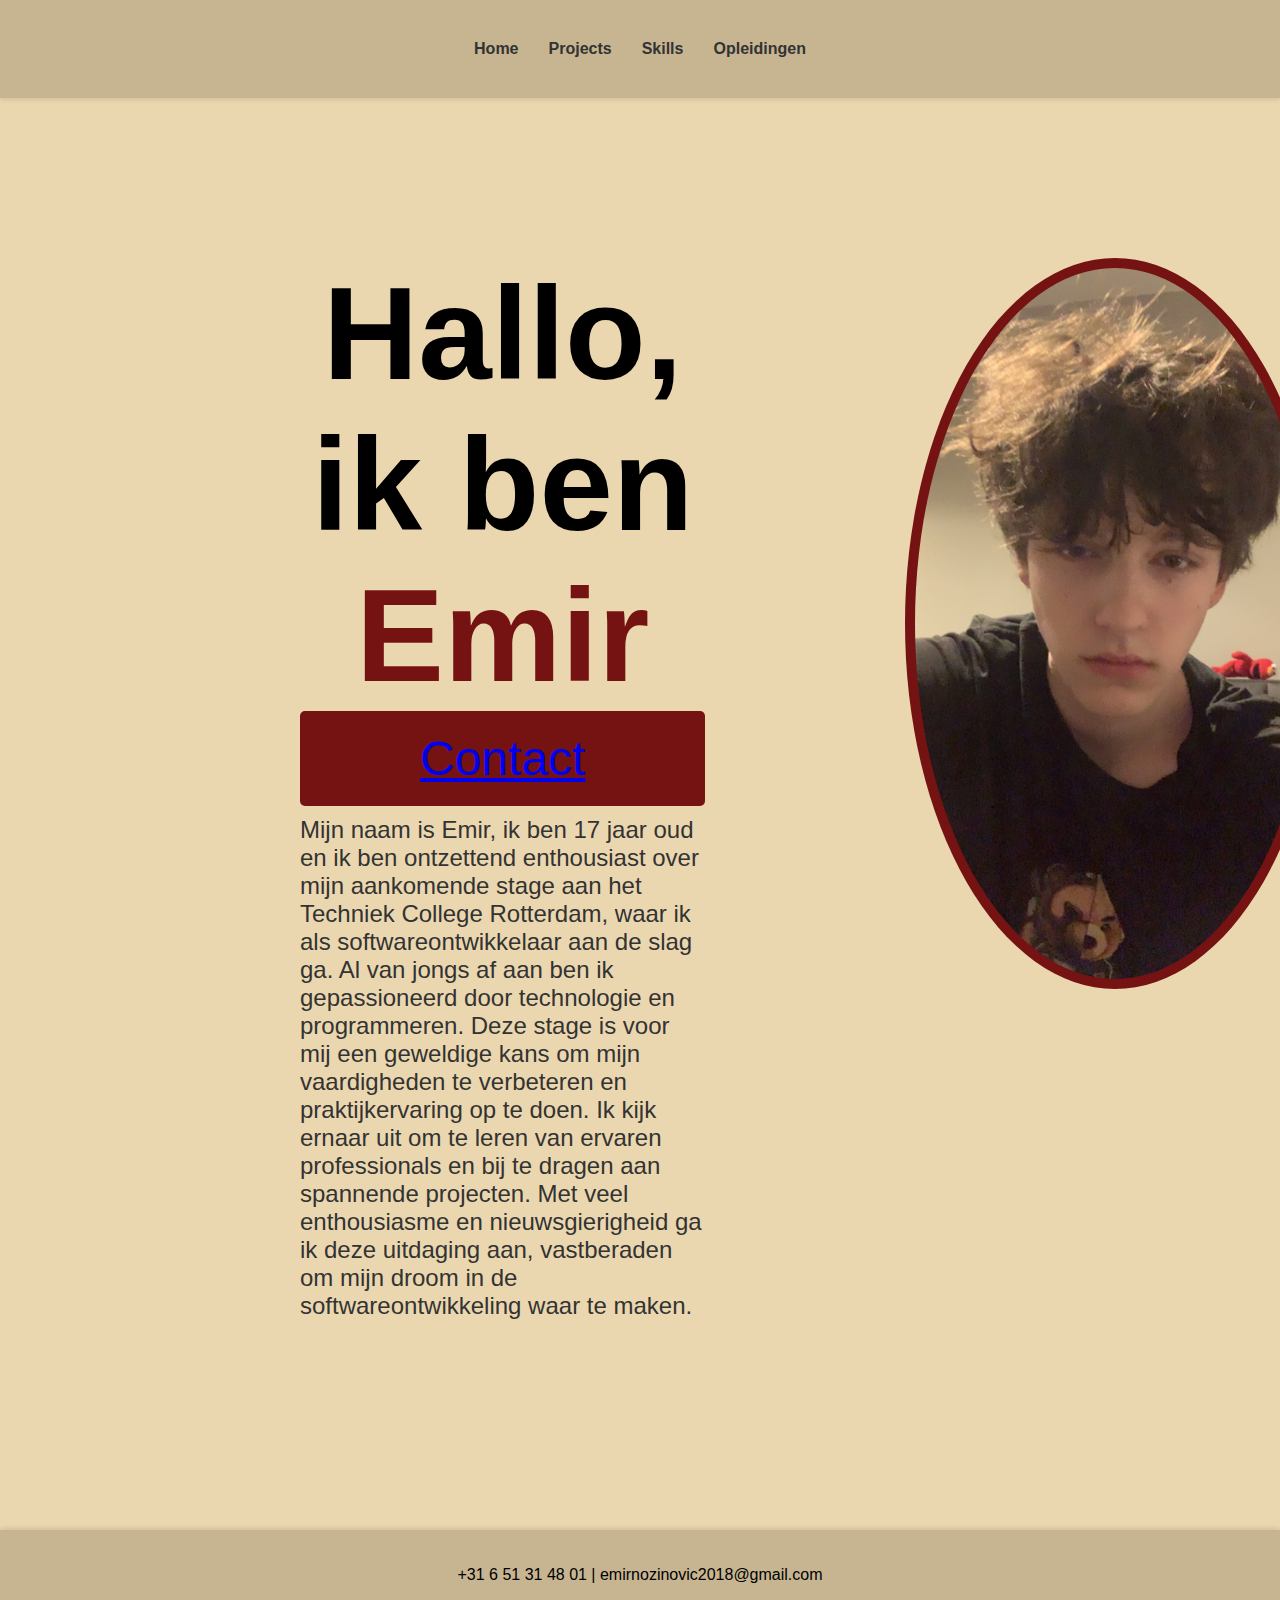
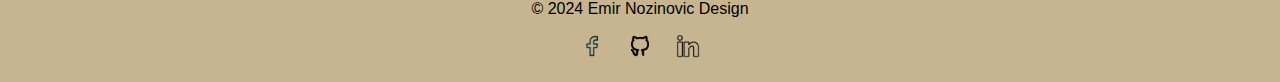
<file: portfolio page/index.html>
<!DOCTYPE html>
<html lang="en">
<head>
    <meta charset="UTF-8">
    <meta name="viewport" content="width=device-width, initial-scale=1.0">
    <title>Emir's Portfolio</title>
    <meta name="description" content="Portfolio van Emir Nozinovic, een enthousiaste jonge softwareontwikkelaar met passie voor technologie en programmeren.">
    <meta name="keywords" content="Emir Nozinovic, softwareontwikkelaar, portfolio, technologie, programmeren, Techniek College Rotterdam, stage">
    <meta name="robots" content="index, follow">
    <link rel="stylesheet" href="/portfolio page/css/styles.css">
</head>
<body>
    <header>
        <nav>
            <ul>
                <li><a href="index.html">Home</a></li>
                <li><a href="projects.html">Projects</a></li>
                <li><a href="skills.html">Skills</a></li>
                <li><a href="opleidingen.html">Opleidingen</a></li>
            </ul>
        </nav>
    </header>
    <main>
        <section class="intro">
            <div class="intro-text">
                <h1>Hallo,<br> ik ben <span class="highlight">Emir</span></h1>
                <button><a href="contact.html">Contact</a></button>
                <h2>Mijn naam is Emir, ik ben 17 jaar oud en ik ben ontzettend enthousiast over mijn aankomende stage aan het Techniek College Rotterdam, waar ik als softwareontwikkelaar aan de slag ga. Al van jongs af aan ben ik gepassioneerd door technologie en programmeren. Deze stage is voor mij een geweldige kans om mijn vaardigheden te verbeteren en praktijkervaring op te doen. Ik kijk ernaar uit om te leren van ervaren professionals en bij te dragen aan spannende projecten. Met veel enthousiasme en nieuwsgierigheid ga ik deze uitdaging aan, vastberaden om mijn droom in de softwareontwikkeling waar te maken.</h2>
            </div>
            <div class="intro-image">
                <img src="/portfolio page/img/ik emir.JPG" alt="Foto van Emir Nozinovic">
            </div>
        </section>
    </main>
    <footer>
        <div class="contact-info">
            <p>+31 6 51 31 48 01 | emirnozinovic2018@gmail.com</p>
            <p>&copy; 2024 Emir Nozinovic Design</p>
        </div>
        <div class="social-links">
            <a href="https://www.facebook.com/profile.php?id=61560866390469"><img src="/portfolio page/img/facebookie.png.png" alt="Facebook"></a>
            <a href="https://github.com/9022569"><img src="/portfolio page/img/githubbie.png.png" alt="GitHub"></a>
            <a href="#"><img src="/portfolio page/img/linkedinie.png.png" alt="LinkedIn"></a>
        </div>
    </footer>
</body>
</html>
</file>
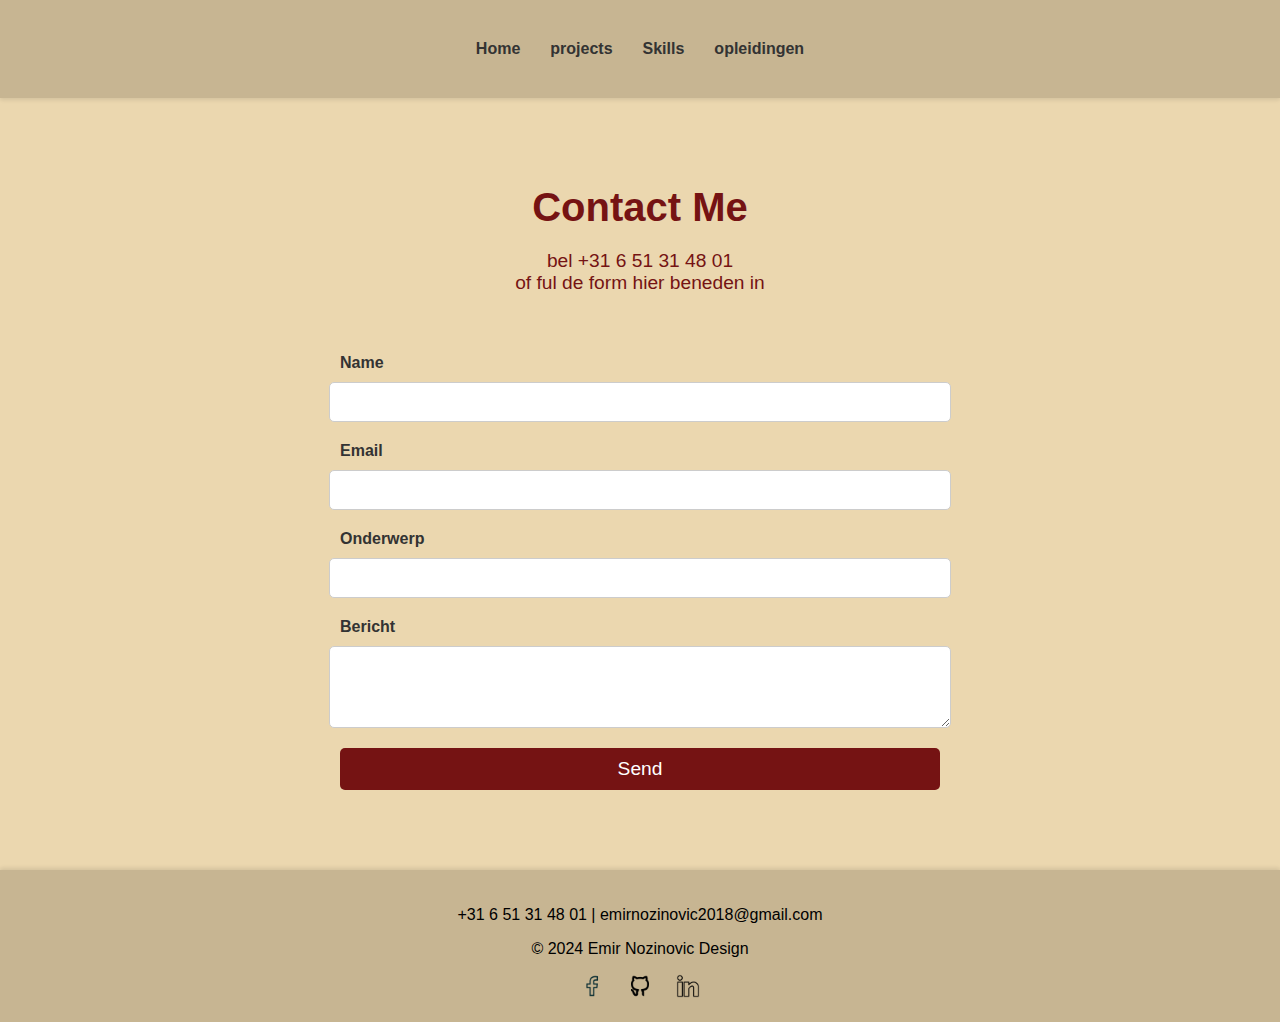
<file: portfolio page/contact.html>
<!DOCTYPE html>
<html lang="en">
<head>
    <meta charset="UTF-8">
    <meta name="viewport" content="width=device-width, initial-scale=1.0">
    <title>Emir's Portfolio</title>
    <link rel="stylesheet" href="/portfolio page/css/styles.css">
</head>
<body>
    <header>
        <nav>
            <ul>
                <li><a href="index.html">Home</a></li>
                <li><a href="projects.html">projects</a></li>
                <li><a href="skills.html">Skills</a></li>
                <li><a href="opleidingen.html">opleidingen</a></li>
                
            </ul>
        </nav>
    </header>
    <main>
        <section class="contact-section">
            <h1>Contact Me</h1>
            <p>bel +31 6 51 31 48 01<br>of ful de form hier beneden in</p>
            <form action="#">
                <label for="name">Name</label>
                <input type="text" id="naam" name="naam" required>
                <label for="email">Email</label>
                <input type="email" id="email" name="email" required>
                <label for="subject">Onderwerp</label>
                <input type="text" id="onderwerp" name="onderwerp">
                <label for="bericht">Bericht</label>
                <textarea id="bericht" name="bericht" rows="4"></textarea>
                <button type="submit">Send</button>
            </form>
        </section>
    </main>
    <footer>
        <div class="contact-info">
            <p>+31 6 51 31 48 01 | emirnozinovic2018@gmail.com</p>
            <p>&copy; 2024 Emir Nozinovic Design</p>
        </div>
        <div class="social-links">
            <a href="https://www.facebook.com/profile.php?id=61560866390469"><img src="/portfolio page/img/facebookie.png.png" alt="Facebook"></a>
            <a href="https://github.com/9022569"><img src="/portfolio page/img/githubbie.png.png" alt="GitHub"></a>
            <a href="#"><img src="/portfolio page/img/linkedinie.png.png" alt="LinkedIn"></a>
        </div>
    </footer>
</body>
</html>
</file>
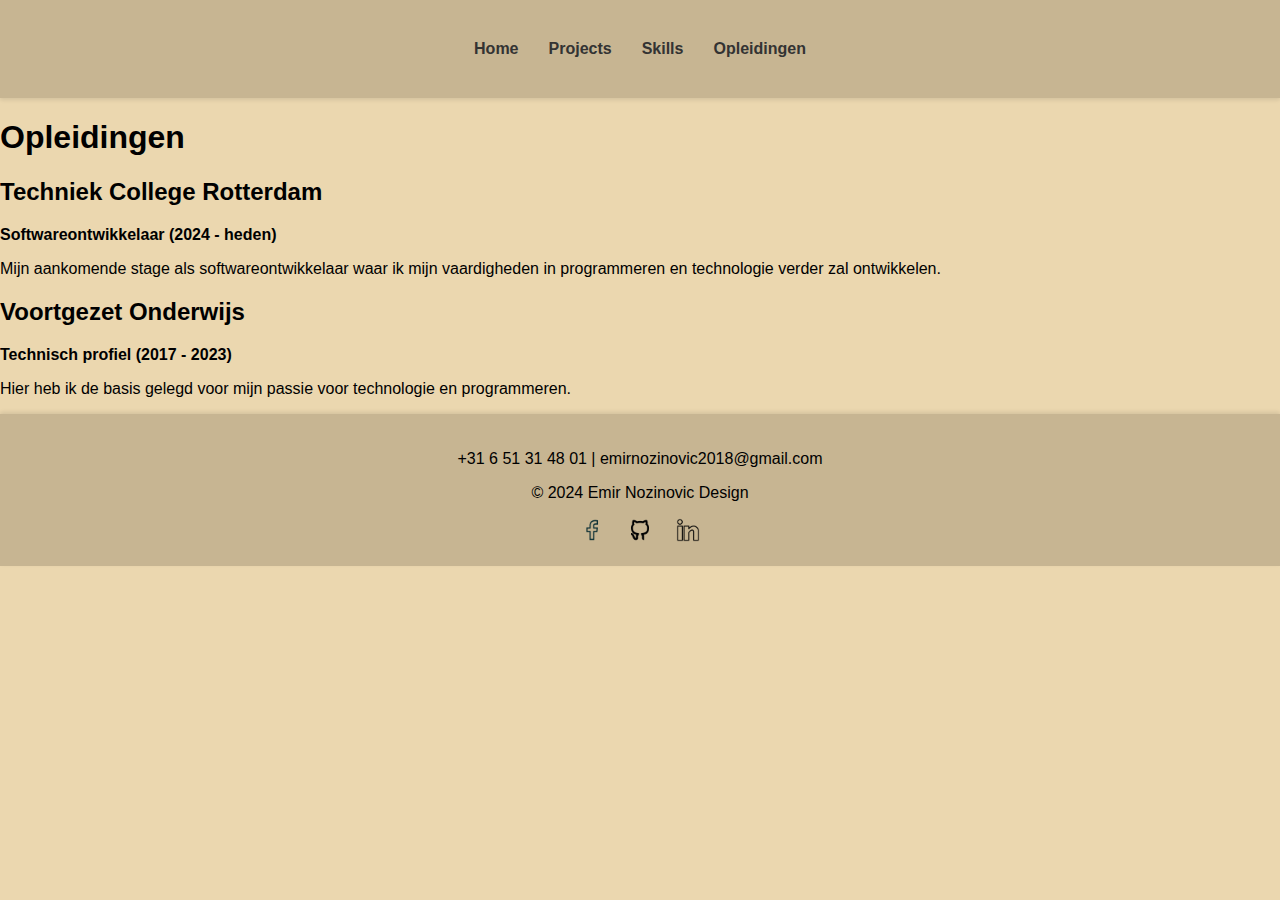
<file: portfolio page/opleidingen.html>
<!DOCTYPE html>
<html lang="en">
<head>
    <meta charset="UTF-8">
    <meta name="viewport" content="width=device-width, initial-scale=1.0">
    <title>Opleidingen - Emir's Portfolio</title>
    <link rel="stylesheet" href="/portfolio page/css/styles.css">
</head>
<body>
    <header>
        <nav>
            <ul>
                <li><a href="index.html">Home</a></li>
                <li><a href="projects.html">Projects</a></li>
                <li><a href="skills.html">Skills</a></li>
                <li><a href="opleidingen.html">Opleidingen</a></li>
            </ul>
        </nav>
    </header>
    <main>
        <section class="opleidingen">
            <h1>Opleidingen</h1>
            <div class="opleiding">
                <h2>Techniek College Rotterdam</h2>
                <p><strong>Softwareontwikkelaar (2024 - heden)</strong></p>
                <p>Mijn aankomende stage als softwareontwikkelaar waar ik mijn vaardigheden in programmeren en technologie verder zal ontwikkelen.</p>
            </div>
            <div class="opleiding">
                <h2>Voortgezet Onderwijs</h2>
                <p><strong>Technisch profiel (2017 - 2023)</strong></p>
                <p>Hier heb ik de basis gelegd voor mijn passie voor technologie en programmeren.</p>
            </div>
        </section>
    </main>
    <footer>
        <div class="contact-info">
            <p>+31 6 51 31 48 01 | emirnozinovic2018@gmail.com</p>
            <p>&copy; 2024 Emir Nozinovic Design</p>
        </div>
        <div class="social-links">
            <a href="https://www.facebook.com/profile.php?id=61560866390469"><img src="/portfolio page/img/facebookie.png.png" alt="Facebook"></a>
            <a href="https://github.com/9022569"><img src="/portfolio page/img/githubbie.png.png" alt="GitHub"></a>
            <a href="#"><img src="/portfolio page/img/linkedinie.png.png" alt="LinkedIn"></a>
        </div>
    </footer>
</body>
</html>
</file>
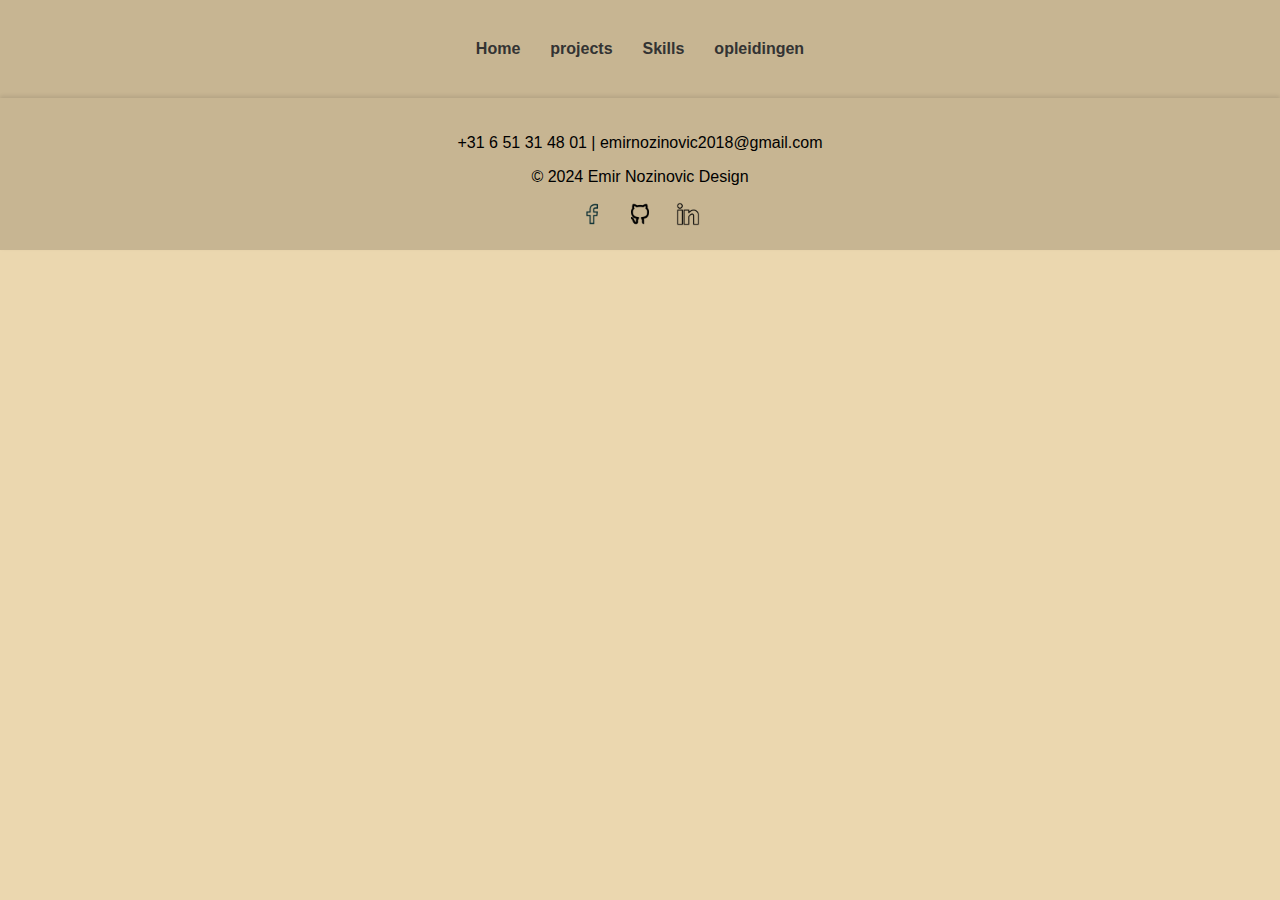
<file: portfolio page/portfolio.html>
<!DOCTYPE html>
<html lang="en">
<head>
    <meta charset="UTF-8">
    <meta name="viewport" content="width=device-width, initial-scale=1.0">
    <title>Emir's Portfolio</title>
    <link rel="stylesheet" href="/portfolio page/css/styles.css">
</head>
<body>
    <header>
        <nav>
            <ul>
                <li><a href="index.html">Home</a></li>
                <li><a href="projects.html">projects</a></li>
                <li><a href="skills.html">Skills</a></li>
                <li><a href="opleidingen.html">opleidingen</a></li>
                
            </ul>
        </nav>
    </header>
    <main>
        <footer>
            <div class="contact-info">
                <p>+31 6 51 31 48 01 | emirnozinovic2018@gmail.com</p>
                <p>&copy; 2024 Emir Nozinovic Design</p>
            </div>
            <div class="social-links">
                <a href="https://www.facebook.com/profile.php?id=61560866390469"><img src="/portfolio page/img/facebookie.png.png" alt="Facebook"></a>
                <a href="https://github.com/9022569"><img src="/portfolio page/img/githubbie.png.png" alt="GitHub"></a>
                <a href="#"><img src="/portfolio page/img/linkedinie.png.png" alt="LinkedIn"></a>
            </div>
        </footer>
    </body>
    </html>
</file>
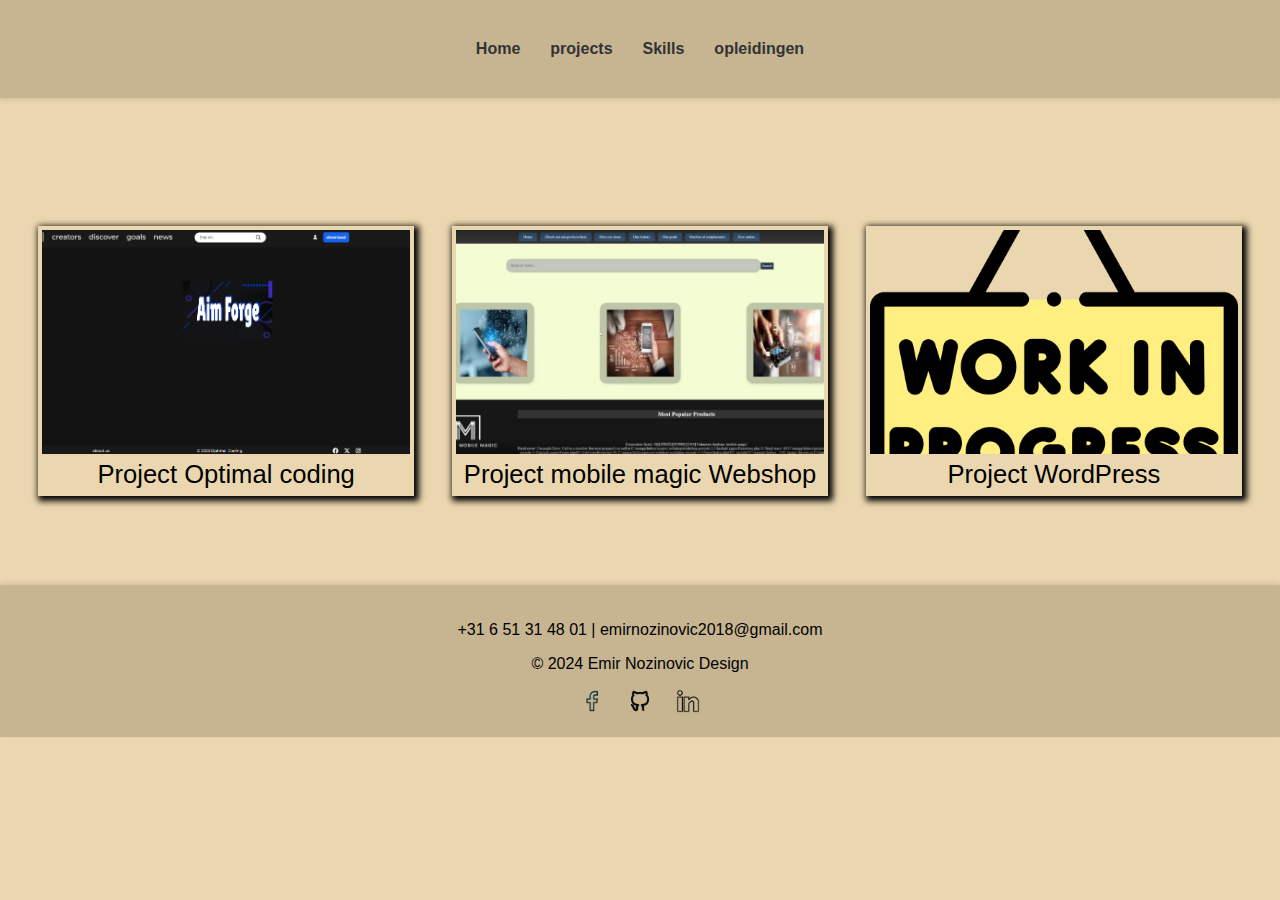
<file: portfolio page/projects.html>
<!DOCTYPE html>
<html lang="en">
<head>
    <meta charset="UTF-8">
    <meta name="viewport" content="width=device-width, initial-scale=1.0">
    <title>Emir's Portfolio home page</title>
    <link rel="stylesheet" href="/portfolio page/css/styles.css">
</head>
<body>
    <header>
        <nav>
            <ul>
                <li><a href="index.html">Home</a></li>
                <li><a href="projects.html">projects</a></li>
                <li><a href="skills.html">Skills</a></li>
                <li><a href="opleidingen.html">opleidingen</a></li>
                
            </ul>
        </nav>
    </header>
        <main class="project-div">
            <div class="projects"> 
                <Img class="project-foto" src="/portfolio page/img/AIM FORGE.png" alt="foto project"></Img>
                <a class="project-link" href=https://github.com/Bradley-Zandgrond/Optimal_Coding>Project Optimal coding</a>
            </div>
            <div class="projects">
                <Img class="project-foto" src="/portfolio page/img/mobile maciggg.png" alt="foto project"></Img>
                <a  class="project-link" href=https://github.com/9022569/workshop-periode-3>Project mobile magic Webshop</a>
            </div>
            <div class="projects">
                <Img class="project-foto" src="/portfolio page/img/work in proges.png" alt="foto project"></Img>
                <a  class="project-link" href="/portfolio page/pages/404.html">Project WordPress</a>
            </div>
        </main>
        <footer>
            <div class="contact-info">
                <p>+31 6 51 31 48 01 | emirnozinovic2018@gmail.com</p>
                <p>&copy; 2024 Emir Nozinovic Design</p>
            </div>
            <div class="social-links">
                <a href="https://www.facebook.com/profile.php?id=61560866390469"><img src="/portfolio page/img/facebookie.png.png" alt="Facebook"></a>
                <a href="https://github.com/9022569"><img src="/portfolio page/img/githubbie.png.png" alt="GitHub"></a>
                <a href="#"><img src="/portfolio page/img/linkedinie.png.png" alt="LinkedIn"></a>
            </div>
        </footer>
    </body>
    </html>
</file>
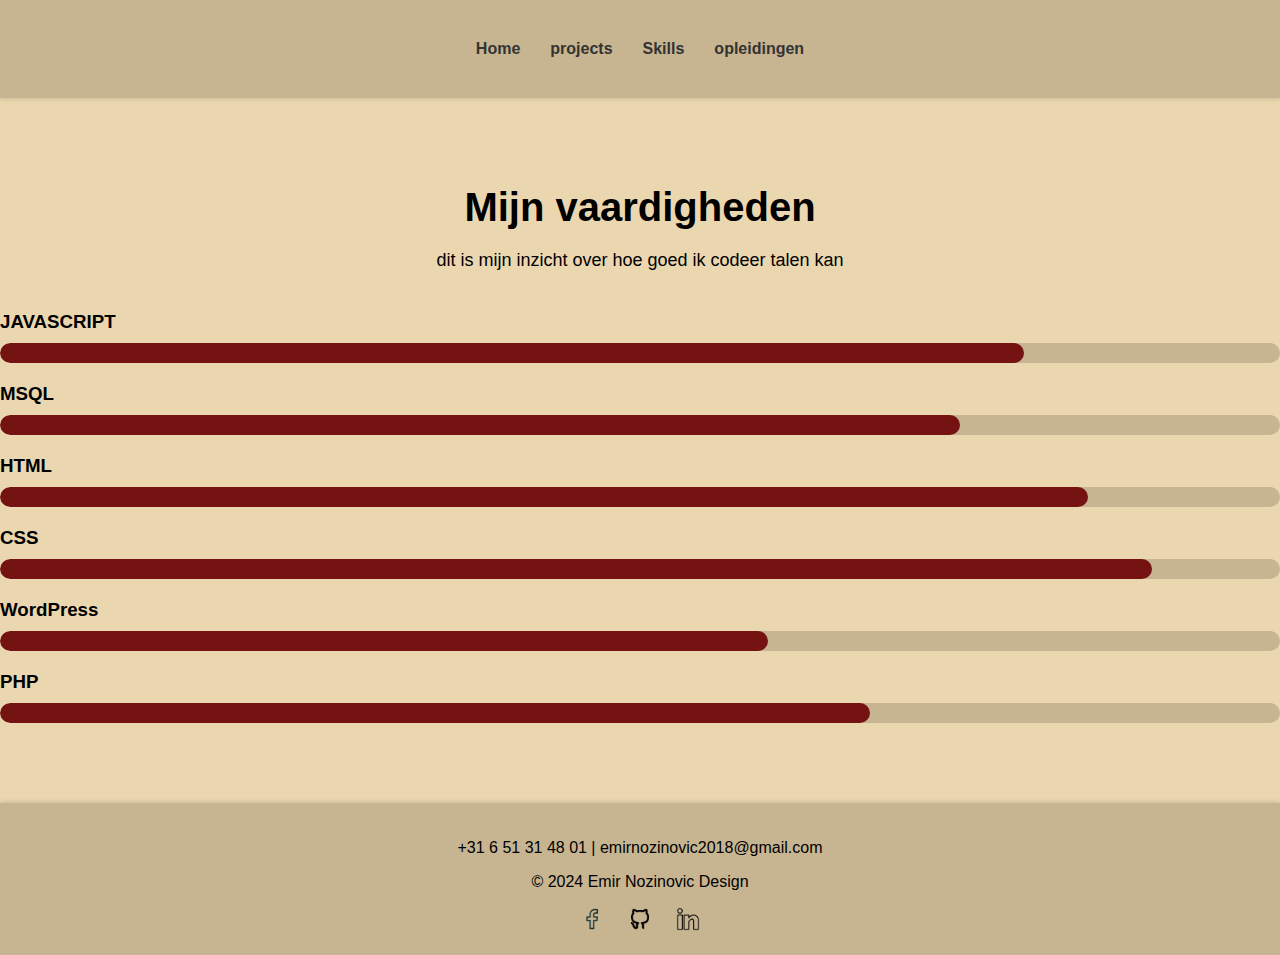
<file: portfolio page/skills.html>
<!DOCTYPE html>
<html lang="en">
<head>
    <meta charset="UTF-8">
    <meta name="viewport" content="width=device-width, initial-scale=1.0">
    <title>Emir's Portfolio</title>
    <link rel="stylesheet" href="/portfolio page/css/styles.css">
</head>
<body>
    <header>
        <nav>
            <ul>
                <li><a href="index.html">Home</a></li>
                <li><a href="projects.html">projects</a></li>
                <li><a href="skills.html">Skills</a></li>
                <li><a href="opleidingen.html">opleidingen</a></li>
                
            </ul>
        </nav>
    </header>
        <section id="skills">
            <div class="container">
                <h1>Mijn vaardigheden</h1>
                <p>dit is mijn inzicht over hoe goed ik codeer talen kan</p>
                <div class="skill">
                    <h3>JAVASCRIPT</h3>
                    <div class="progress-bar">
                        <div class="progress" style="width: 80%;"></div>
                    </div>
                </div>
                <div class="skill">
                    <h3>MSQL</h3>
                    <div class="progress-bar">
                        <div class="progress" style="width: 75%;"></div>
                    </div>
                </div>
                <div class="skill">
                    <h3>HTML</h3>
                    <div class="progress-bar">
                        <div class="progress" style="width: 85%;"></div>
                    </div>
                </div>
                <div class="skill">
                    <h3>CSS</h3>
                    <div class="progress-bar">
                        <div class="progress" style="width: 90%;"></div>
                    </div>
                </div>
                <div class="skill">
                    <h3>WordPress</h3>
                    <div class="progress-bar">
                        <div class="progress" style="width: 60%;"></div>
                    </div>
                </div>
                <div class="skill">
                    <h3>PHP</h3>
                    <div class="progress-bar">
                        <div class="progress" style="width: 68%;"></div>
                    </div>
                </div>
            </div>
        </section>
    </main>
    <footer>
        <div class="contact-info">
            <p>+31 6 51 31 48 01 | emirnozinovic2018@gmail.com</p>
            <p>&copy; 2024 Emir Nozinovic Design</p>
        </div>
        <div class="social-links">
            <a href="https://www.facebook.com/profile.php?id=61560866390469"><img src="/portfolio page/img/facebookie.png.png" alt="Facebook"></a>
            <a href="https://github.com/9022569"><img src="/portfolio page/img/githubbie.png.png" alt="GitHub"></a>
            <a href="#"><img src="/portfolio page/img/linkedinie.png.png" alt="LinkedIn"></a>
        </div>
    </footer>
</body>
</html>
</file>
<file: portfolio page/css/styles.css>
body {
    margin: 0;
    font-family: Arial, sans-serif;
    background-color: #ebd7af;
}

header {
    background-color: #c7b592;
    padding: 40px 0;
    box-shadow: 0 2px 4px rgba(0,0,0,0.1);
    font-size: 1.0em;
}

nav ul {
    display: flex;
    justify-content: center;
    list-style-type: none;
    margin: 0;
    padding: 0;
}

nav ul li {
    margin: 0 15px;
}

nav ul li a {
    text-decoration: none;
    color: #333;
    font-weight: bold;
}

.intro {
    display: flex;
    justify-content: left;
    align-items: left;
    padding: 160px 50px;
    text-align: center;
    margin-left: 250px; 
}

.intro-text {
    max-width: 1500px;
    margin-bottom: 50px;
    font-size: 8.5em;
}

.intro-text h1 {
    font-size: 5.5em;
    margin: 0;
}

.intro-text h1 .highlight {
    color: #751313;
}

.intro-text h2 {
    font-size: 1em;
    color: #333;
    margin: 10px 0 20px;
    font-weight: 100;
    text-align: left;
    
}

.intro-text button {
    background-color: #751313;
    color: white;
    border: none;
    padding: 20px 120px;
    font-size: 2em;
    cursor: pointer;
    border-radius: 5px;
}

.intro-image {
    margin-left: 200px;
}

.intro-image img {
    width: 400px;
    height: auto;
    border-radius: 50%;
    background-color: #751313;
    padding: 10px;
}



.social-links a img {
    width: 24px;
    height: 24px;
    margin: 0 10px;
    margin-left: 100px;
}

.button {
    display: inline-block;
    padding: 10px 20px;
    font-size: 16px;
    color: white;
    background-color: #007BFF;
    text-align: center;
    text-decoration: none;
    border-radius: 5px;
    border: none;
    cursor: pointer;
}

.button:hover {
    background-color: #0056b3;
}

#skills {
    padding: 60px 0;
    text-align: center;
}

#skills h1 {
    font-size: 40px;
    margin-bottom: 20px;
    font-weight: bold;
}

#skills p {
    font-size: 18px;
    margin-bottom: 40px;
}

.skill {
    margin-bottom: 20px;
}

.skill h3 {
    text-align: left;
    margin-bottom: 10px;
}

.progress-bar {
    background: #c7b592;
    border-radius: 10px;
    overflow: hidden;
}

.progress {
    background: #751313;
    height: 20px;
    border-radius: 10px;
}

section#about {
    background-color: #a89671;
    padding: 20px;
    border-radius: 8px;
}

.intro {
    margin-bottom: 20px;
}

.intro-text {
    font-size: 24px;
    font-weight: bold;
    margin-bottom: 10px;
}

.photo img {
    max-width: 100%;
    height: auto;
    border-radius: 16px;
    box-shadow: 0 2px 4px rgba(0,0,0,0.1);
}

.contact-section {
    text-align: center;
    padding: 60px 20px;
    background-size: cover;
    background-position: center;
}

.contact-section h1 {
    font-size: 2.5em;
    margin-bottom: 20px;
    color: #751313;
}

.contact-section p {
    font-size: 1.2em;
    margin-bottom: 40px;
    color: #751313;
}

form {
    display: flex;
    flex-direction: column;
    align-items: center;
    max-width: 600px;
    margin: 0 auto;
    background: c7b592;
    padding: 20px;
    box-shadow: 0 2px 4px 751313(0,0,0,0.1);
    border-radius: 8px;
}

form label {
    text-align: left;
    width: 100%;
    margin-bottom: 10px;
    color: #333;
    font-weight: bold;
}

form input,
form textarea {
    width: 100%;
    padding: 10px;
    margin-bottom: 20px;
    border: 1px solid #ccc;
    border-radius: 5px;
    font-size: 1em;
}

form button {
    display: block;
    width: 100%;
    padding: 10px;
    background: #751313;
    color: white;
    border: none;
    border-radius: 5px;
    font-size: 1.2em;
    cursor: pointer;
}

form button:hover {
    background: #ac2c2c;
}

footer {
    background-color: #c7b592;
    color: #000000;
    text-align: center;
    padding: 20px;
    background: cabfa9;
    box-shadow: 0 -2px 4px rgba(0,0,0,0.1);
    
}

footer .contact-info {
    margin-bottom: 10px;
}

footer .social-links a img {
    width: 24px;
    height: 24px;
    margin: 0 10px;
}

.project-div{
    display: grid;
    grid-template-columns: 1fr 1fr 1fr;
    grid-gap: 3vw;
    margin-left: 3vw;
    margin-right: 3vw;
    margin-top: 10vw;
    margin-bottom: 7vw;
}
.projects{
    width: 100%;
    display: flex;
    flex-direction: column;
    align-items: center;
    background-color: c7b592;
    box-shadow: 0.2vw 0.2vw 0.5vw 0.2vw black;
}
.project-foto{
    margin-top: 0.3vw;
    width: 98%;
    height: 17.5vw;
    object-fit: cover;
}
.project-link{
    text-decoration: none;
    color: black;
    font-size: 2vw;
    padding: 0.5vw;
    transition: all 0.7s ;
}
.project-link:hover{
    color: grey;
}

/* css media voor kleinere schermen*/
@media only screen and (max-width: 768px) {
    .project-div{
        grid-template-columns: 1fr;
    }
    .project-foto{
        height: 35vw;
    }
    .project-link{
        font-size: 5vw;
    }
}
</file>
